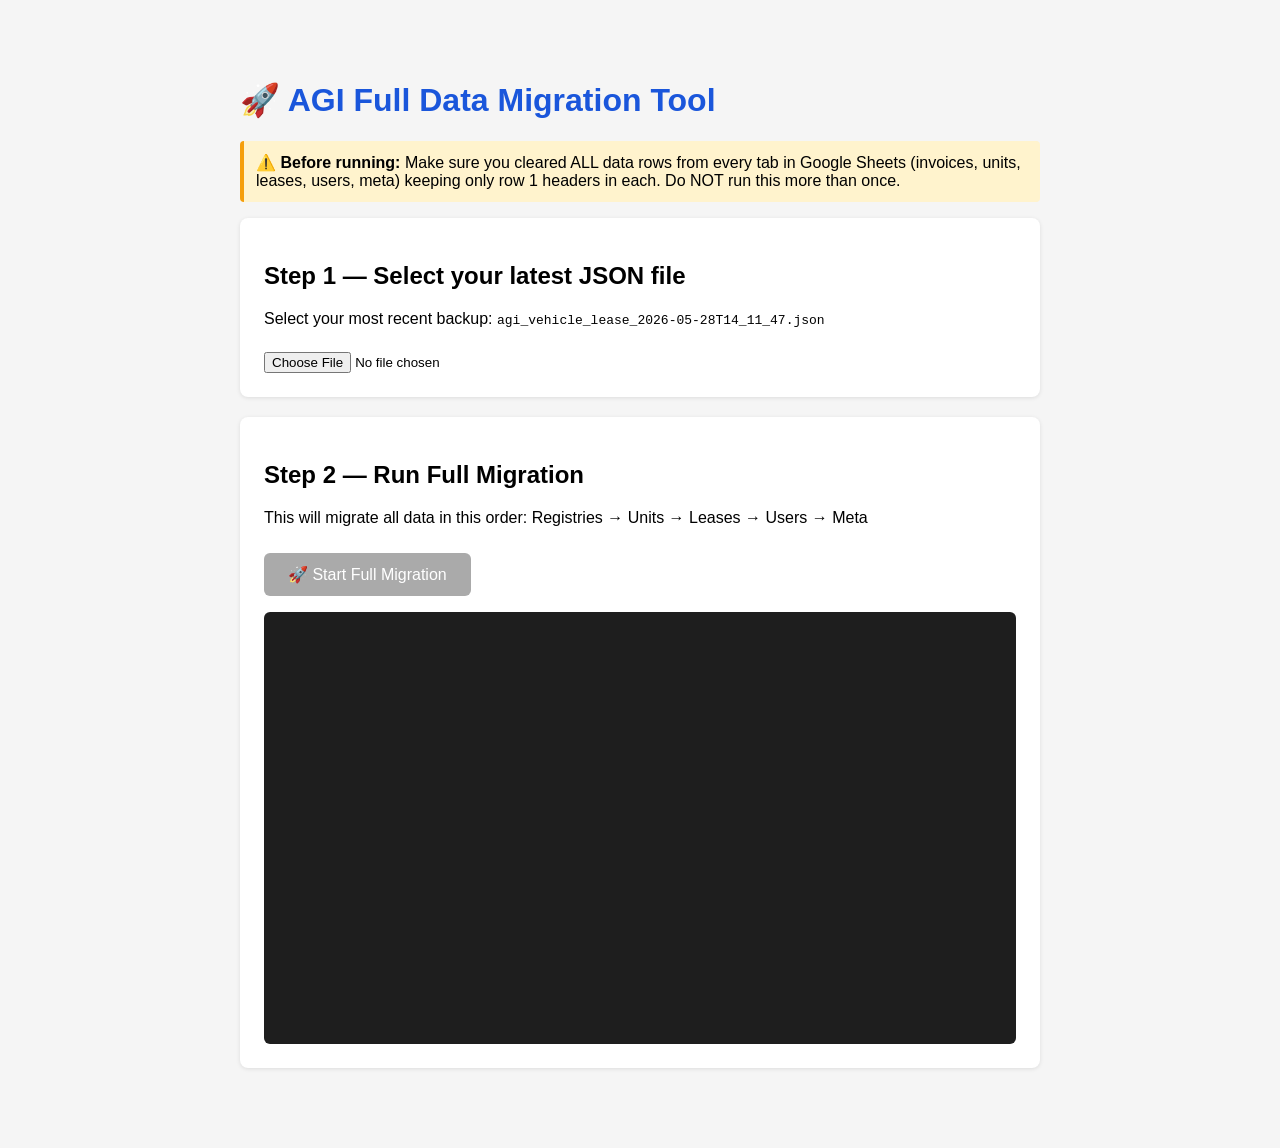
<file: migrate.html>
<!DOCTYPE html>
<html lang="en">
<head>
<meta charset="UTF-8">
<title>AGI Full Migration Tool</title>
<style>
  body { font-family: Arial, sans-serif; max-width: 800px; margin: 40px auto; padding: 20px; background: #f5f5f5; }
  h1 { color: #1a56db; }
  .card { background: white; border-radius: 8px; padding: 24px; margin-bottom: 20px; box-shadow: 0 1px 4px rgba(0,0,0,0.1); }
  button { background: #1a56db; color: white; border: none; padding: 12px 24px; border-radius: 6px; cursor: pointer; font-size: 16px; margin-top: 10px; }
  button:disabled { background: #aaa; cursor: not-allowed; }
  button:hover:not(:disabled) { background: #1440a0; }
  .log { background: #1e1e1e; color: #d4d4d4; padding: 16px; border-radius: 6px; font-family: monospace; font-size: 13px; height: 400px; overflow-y: auto; margin-top: 16px; }
  .log .ok { color: #4ec9b0; }
  .log .err { color: #f44747; }
  .log .info { color: #9cdcfe; }
  .log .section { color: #dcdcaa; font-weight: bold; }
  input[type=file] { margin-top: 8px; }
  progress { width: 100%; height: 24px; margin-top: 10px; border-radius: 4px; }
  .warning { background: #fff3cd; border-left: 4px solid #f59e0b; padding: 12px; border-radius: 4px; margin-bottom: 16px; }
  .success { background: #dcfce7; border-left: 4px solid #16a34a; padding: 12px; border-radius: 4px; margin-top: 16px; display: none; }
  .stats { display: grid; grid-template-columns: repeat(3, 1fr); gap: 12px; margin-top: 16px; }
  .stat { background: #f8fafc; border: 1px solid #e5e7eb; border-radius: 8px; padding: 12px; text-align: center; }
  .stat-number { font-size: 24px; font-weight: 700; color: #1a56db; }
  .stat-label { font-size: 12px; color: #6b7280; margin-top: 4px; }
</style>
</head>
<body>
<h1>🚀 AGI Full Data Migration Tool</h1>
<div class="warning">
  ⚠️ <strong>Before running:</strong> Make sure you cleared ALL data rows from every tab in Google Sheets (invoices, units, leases, users, meta) keeping only row 1 headers in each. Do NOT run this more than once.
</div>

<div class="card">
  <h2>Step 1 — Select your latest JSON file</h2>
  <p>Select your most recent backup: <code>agi_vehicle_lease_2026-05-28T14_11_47.json</code></p>
  <input type="file" id="jsonFile" accept=".json">
</div>

<div class="card">
  <h2>Step 2 — Run Full Migration</h2>
  <p>This will migrate all data in this order: Registries → Units → Leases → Users → Meta</p>
  <button id="startBtn" disabled>🚀 Start Full Migration</button>
  <progress id="progress" value="0" max="100" style="display:none"></progress>

  <div class="stats" id="statsPanel" style="display:none">
    <div class="stat"><div class="stat-number" id="statRegistries">0</div><div class="stat-label">Registries</div></div>
    <div class="stat"><div class="stat-number" id="statUnits">0</div><div class="stat-label">Units</div></div>
    <div class="stat"><div class="stat-number" id="statLeases">0</div><div class="stat-label">Leases</div></div>
    <div class="stat"><div class="stat-number" id="statUsers">0</div><div class="stat-label">Users</div></div>
    <div class="stat"><div class="stat-number" id="statMeta">—</div><div class="stat-label">Meta/Config</div></div>
    <div class="stat"><div class="stat-number" id="statTime">0s</div><div class="stat-label">Time</div></div>
  </div>

  <div class="log" id="log"></div>
  <div class="success" id="successMsg">🎉 Migration complete! All data is now in Google Sheets. You can close this tool.</div>
</div>

<script>
const BRIDGE_URL = 'https://script.google.com/macros/s/AKfycbwyQmfI665PCuvEM8zsJ0pmjwm2QNPtXvqkq02xEELaVoWEowVmqqgw1ILqDXNEZka2/exec';
const BATCH_SIZE = 25;
let startTime = null;

function log(msg, type='info'){
  const el = document.getElementById('log');
  const line = document.createElement('div');
  line.className = type;
  line.textContent = '[' + new Date().toLocaleTimeString() + '] ' + msg;
  el.appendChild(line);
  el.scrollTop = el.scrollHeight;
}

function setProgress(pct){
  document.getElementById('progress').value = pct;
}

function setStat(id, val){
  const el = document.getElementById(id);
  if(el) el.textContent = val;
}

async function post(payload){
  const res = await fetch(BRIDGE_URL, {
    method: 'POST',
    body: JSON.stringify(payload),
    headers: { 'Content-Type': 'text/plain' }
  });
  const data = await res.json();
  if(!data.success) throw new Error(data.error || 'Bridge error');
  return data.data;
}

async function migrateSheet(sheetName, records, progressStart, progressEnd){
  if(!records || records.length === 0){
    log('⏭ ' + sheetName + ': no records, skipping', 'info');
    return 0;
  }
  log('', 'section');
  log('━━━ Migrating ' + sheetName + ': ' + records.length + ' records ━━━', 'section');
  let sent = 0;
  while(sent < records.length){
    const batch = records.slice(sent, sent + BATCH_SIZE);
    await post({ action: 'bulkSave', sheet: sheetName, data: batch });
    sent += batch.length;
    const pct = progressStart + Math.round((sent / records.length) * (progressEnd - progressStart));
    setProgress(pct);
    log('  ✅ ' + sheetName + ': ' + sent + '/' + records.length, 'ok');
    await new Promise(r => setTimeout(r, 1000));
  }
  return records.length;
}

document.getElementById('jsonFile').addEventListener('change', e => {
  document.getElementById('startBtn').disabled = !e.target.files.length;
});

document.getElementById('startBtn').addEventListener('click', async () => {
  const file = document.getElementById('jsonFile').files[0];
  if(!file) return;
  const btn = document.getElementById('startBtn');
  btn.disabled = true;
  document.getElementById('progress').style.display = 'block';
  document.getElementById('statsPanel').style.display = 'grid';
  document.getElementById('log').innerHTML = '';
  document.getElementById('successMsg').style.display = 'none';
  startTime = Date.now();

  try {
    log('📂 Reading JSON file...', 'info');
    const text = await file.text();
    const data = JSON.parse(text);
    log('✅ File loaded successfully', 'ok');

    const registries = data.registries || [];
    const units = data.units || [];
    const leases = data.leases || [];
    const users = data.users || [];
    const meta = data.meta || {};

    log('📊 Found: ' + registries.length + ' registries, ' + units.length + ' units, ' + leases.length + ' leases, ' + users.length + ' users', 'info');

    // --- REGISTRIES ---
    const mappedRegistries = registries.map(r => ({
      id: r.id || '',
      seq: r.seq || 0,
      wdNumber: r.wdNumber || '',
      docNumber: r.docNumber || '',
      category: r.category || '',
      totalAmount: r.totalAmount || '',
      unitCount: r.unitCount || 0,
      units: JSON.stringify(r.units || []),
      periodStart: r.periodStart || '',
      periodEnd: r.periodEnd || '',
      submittedDate: r.submittedDate || '',
      createdAt: r.createdAt || '',
      comments: JSON.stringify(r.comments || []),
      lease: r.lease || '',
      company: r.company || '',
      supplier: r.supplier || '',
      arrangement: r.arrangement || '',
      invoicing: r.invoicing || ''
    }));
    const regCount = await migrateSheet('invoices', mappedRegistries, 0, 40);
    setStat('statRegistries', regCount);

    // --- UNITS ---
    const mappedUnits = units.map(u => ({
      id: u.id || '',
      lease: u.lease || '',
      company: u.company || '',
      supplier: u.supplier || '',
      arrangement: u.arrangement || '',
      invoicing: u.invoicing || '',
      unitId: u.unitId || '',
      monthly: u.monthly || '',
      description: u.description || '',
      notes: u.notes || '',
      status: u.status || 'Operational',
      disabledDate: u.disabledDate || '',
      enabledDate: u.enabledDate || '',
      statusHistory: JSON.stringify(u.statusHistory || []),
      comments: JSON.stringify(u.comments || []),
      overviewComments: JSON.stringify(u.overviewComments || []),
      createdAt: u.createdAt || ''
    }));
    const unitCount = await migrateSheet('units', mappedUnits, 40, 65);
    setStat('statUnits', unitCount);

    // --- LEASES ---
    const mappedLeases = leases.map(l => ({
      id: l.id || '',
      leaseNumber: l.leaseNumber || '',
      company: l.company || '',
      supplier: l.supplier || '',
      arrangement: l.arrangement || '',
      invoicing: l.invoicing || '',
      notes: l.notes || '',
      status: l.status || 'Enabled',
      fromDate: l.fromDate || '',
      toDate: l.toDate || ''
    }));
    const leaseCount = await migrateSheet('leases', mappedLeases, 65, 80);
    setStat('statLeases', leaseCount);

    // --- USERS ---
    const mappedUsers = users.map(u => ({
      id: u.id || '',
      username: u.username || '',
      password: u.password || '',
      firstName: u.firstName || '',
      lastName: u.lastName || '',
      role: u.role || 'Operator',
      createdAt: u.createdAt || ''
    }));
    const userCount = await migrateSheet('users', mappedUsers, 80, 90);
    setStat('statUsers', userCount);

    // --- META ---
    log('', 'section');
    log('━━━ Saving Meta/Configuration ━━━', 'section');
    await post({ action: 'saveMeta', data: meta });
    setStat('statMeta', '✅');
    setProgress(100);
    log('✅ Meta/Configuration saved', 'ok');

    // Final stats
    const elapsed = Math.round((Date.now() - startTime) / 1000);
    setStat('statTime', elapsed + 's');

    log('', 'ok');
    log('🎉 MIGRATION COMPLETE!', 'ok');
    log('Registries: ' + regCount + ' | Units: ' + unitCount + ' | Leases: ' + leaseCount + ' | Users: ' + userCount, 'ok');
    log('Total time: ' + elapsed + ' seconds', 'info');

    document.getElementById('successMsg').style.display = 'block';

  } catch(err) {
    log('❌ Error: ' + err.message, 'err');
    log('Please check your connection and try again.', 'err');
    btn.disabled = false;
  }
});
</script>
</body>
</html>
</file>
